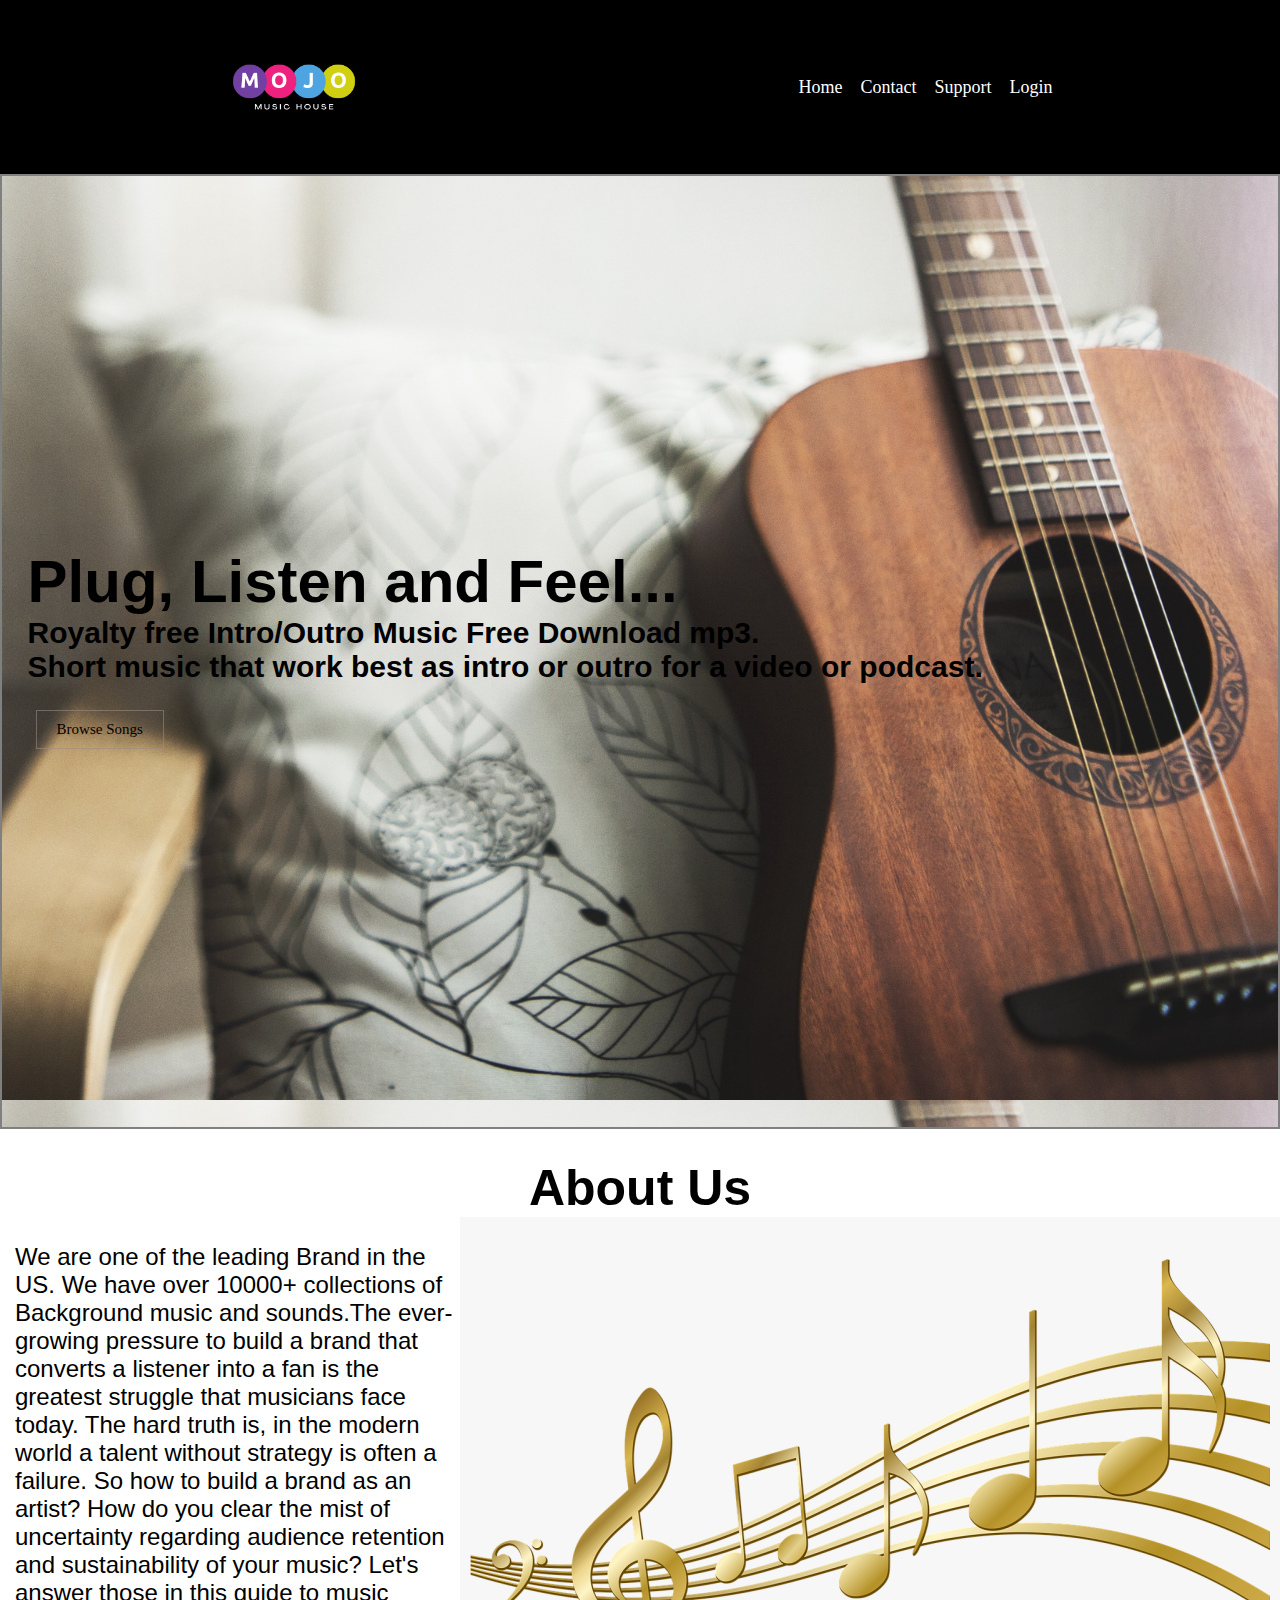
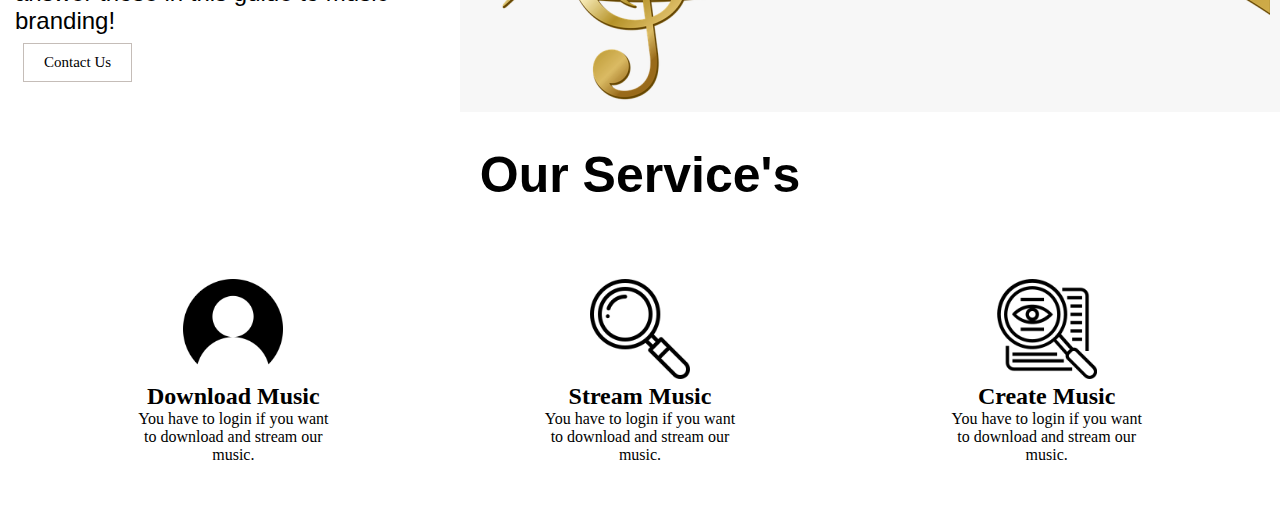
<file: index.html>
<!DOCTYPE html>
<html lang="en">
<head>
    <meta charset="UTF-8">
    <meta name="viewport" content="width=device-width, initial-scale=1.0">
    <title>Document</title>
    <link rel="stylesheet" href="style.css">
</head>
<body>
    <!-- Nav bar section -->
    <header>
        <nav>
          <div class="menu-container">
            <div class="img">
              <img class="logo" src="./Img/Colorful Modern Music Store Logo.png" alt="" />
            </div>
            <div class="menus">
              <li class="item">Home</li>
              <li class="item">Contact</li>
              <li class="item">Support</li>
              <li class="item">Login</li>
            </div>
          </div>
        </nav>
    </header>
    <main>
        <!-- Banner section -->
        <div class="banner-container">
            <div class="bannerText">
                <h1 class="design">Plug, Listen and Feel...</h1>
                <p class="para">
                    Royalty free Intro/Outro Music Free Download mp3.<br/> Short music that work best as intro or outro for a video or podcast.
                </p>
                <br/>
                <button class="hover">
                    Browse Songs
                </button>
            </div>
        </div>
        <!-- About Us section -->
        <h1 class="about">About Us</h1>
        <div class="about-container">
            <p class="aboutInfo">
                We are one of the leading Brand in the US. We have over 10000+ collections of Background music and sounds.The ever-growing pressure to build a brand that converts a listener into a fan is the greatest struggle that musicians face today. The hard truth is, in the modern world a talent without strategy is often a failure. So how to build a brand as an artist? How do you clear the mist of uncertainty regarding audience retention and sustainability of your music? Let's answer those in this guide to music branding!
                <br/>
                <button class="hover">
                    Contact Us
                </button>
            </p>
            <div class="aboutphoto">
                <img src="./Img/363-3630730_gold-music-notes-png.png" alt="">
            </div>
        </div>
        <section>
            <h1 class="about">Our Service's</h1>
            <div class="service-container">
                <div class="box">
                    <img class="icon" src="./Img/Icons/585e4bf3cb11b227491c339a.png">
                    <h2>
                        Download Music
                    </h2>
                    <p>
                        You have to login if you want to download and stream our music.
                    </p>
                </div>
                <div class="box">
                    <img class="icon" src="./Img/Icons/1076744.png">
                    <h2>
                        Stream Music
                    </h2>
                    <p>
                        You have to login if you want to download and stream our music.
                    </p>
                </div>
                <div class="box">
                    <img class="icon" src="./Img/Icons/1355174.png">
                    <h2>
                        Create Music
                    </h2>
                    <p>
                        You have to login if you want to download and stream our music.
                    </p>
                </div>
            </div>
        </section>
    </main>

</body>
</html>
</file>
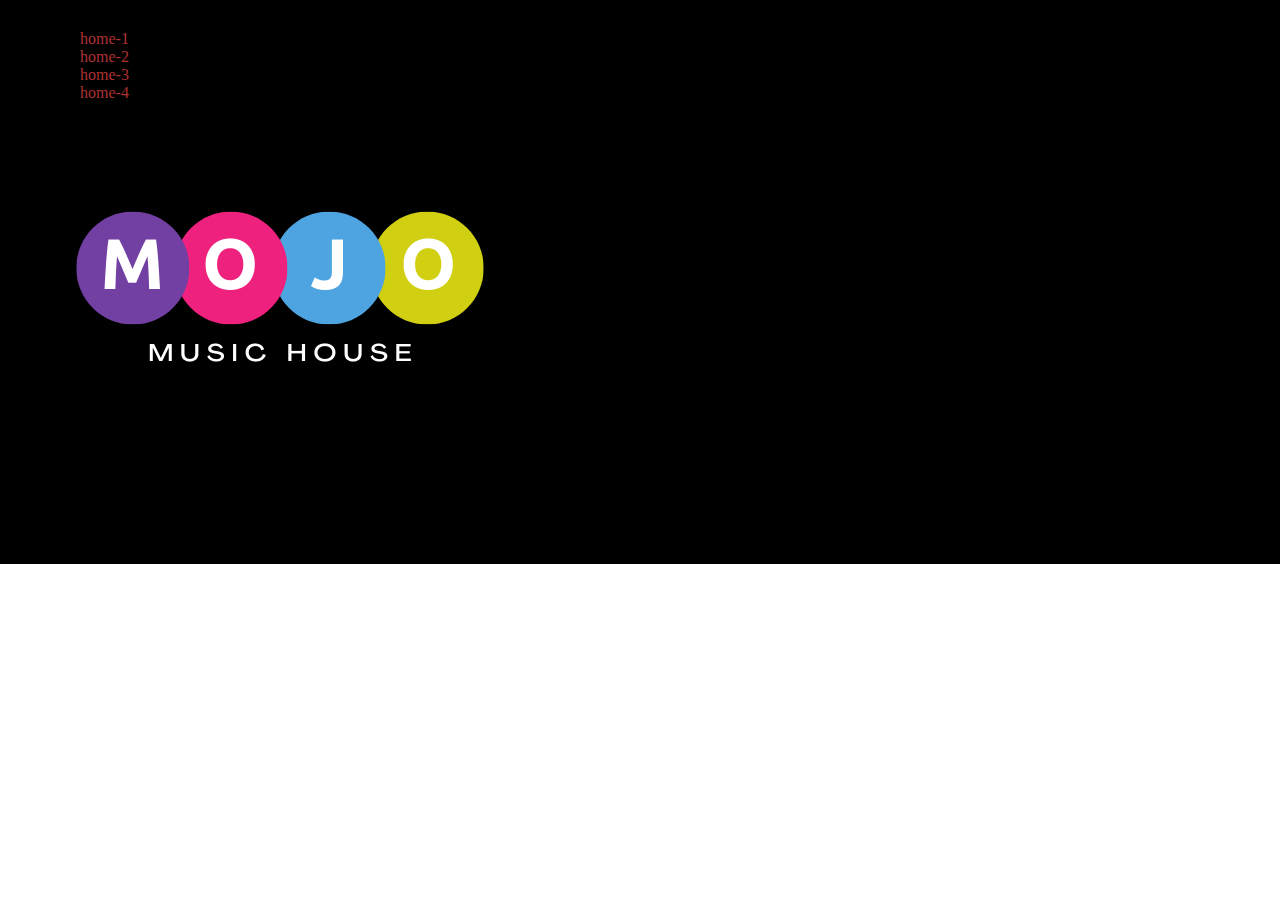
<file: new_website.html>
<!DOCTYPE html>
<html lang="en">
    <head>
        <meta charset="UTF-8">
        <meta name="viewport" content="width=device-width, initial-scale=1.0">
        <title>Document</title>
        <link rel="stylesheet" href="website.css">
    </head>
    <body>
        <header>
            <nav>
                <div class="menu-container">
                    <div class="logo">
                        <img src="./Img/Colorful Modern Music Store Logo.png" alt="" />
                    </div>
                    <div class="menu">
                        <li>home-1</li>
                        <li>home-2</li>
                        <li>home-3</li>
                        <li>home-4</li>
                    </div>
                </div>
            </nav>
        </header>
        <main>

        </main>
        <footer>

        </footer>

    </body>
</html>
</file>
<file: style.css>
*{
    margin: 0px;
    padding: 0px;
}

.menu-container{
    background-color: rgb(0, 0, 0);
    padding: 10px;
    color: rgb(255, 255, 255);
    list-style: none;
    display: flex;
    align-items: center;
    justify-content: space-around;
    
}
.menus{
    display: flex;
}
.item{
    margin-left: 10px;
    padding-right: 8px;
    font-size: large;
    justify-content: right;
}
.logo{
    width: 150px;
}
.item:hover{
    color: yellow;
}

.banner-container{
    display: flex;
    justify-content: left;
    padding: 2%;
    height: 100vh;
    align-items: center;
    border: 2px solid gray;
    background-image: url("./Img/Untitled\ design.png");
}

.design{
    font-size: 60px;
    font-family: 'Segoe UI', Tahoma, Geneva, Verdana, sans-serif;
    font-weight: bold;
}
.para{
    font-family: 'Segoe UI', Tahoma, Geneva, Verdana, sans-serif;
    font-size: 30px;
    font-weight: bold;
}
.hover{
    border: 1px solid #9b8d8393;
    background: none;
    padding: 10px 20px;
    font-size: 15px;
    font-family: 'Times New Roman', Times, serif;
    cursor: pointer;
    margin: 8px;
}
.about-container{
    display: flex;
    justify-content: space-around;
    align-items: center;
}
.about{

    font-size: 50px;
    font-weight: bold;
    font-family: 'Segoe UI', Tahoma, Geneva, Verdana, sans-serif;
    text-align: center;
    padding-top: 30px;
}
.aboutInfo{
    font-size: 24px;
    font-family: 'Segoe UI', Tahoma, Geneva, Verdana, sans-serif;
    margin-left: 15px;
}
.box{

    width: 200px;
    height: 200px;
    box-shadow: 4px, 4px, 30px, rgb(0, 0, 0);
    background-color: rgb(255, 255, 255);
    text-align: center;
    color: rgb(0, 0, 0);
    padding: 15px;
}
.icon{
    width: 100px;
}
.service-container{
    margin-top: 30px;
    padding: 30px;
    display: flex;
    justify-content: space-around;
}
</file>
<file: website.css>
*{
    margin: 0px;
    padding: 0px;
}

.menu-container{
    background-color: rgb(0, 0, 0);
    padding: 30px;
    color: rgb(173, 50, 50);
    list-style: none;
    display: flex;
    
}
.logo{
    width: 50px;
}
</file>
